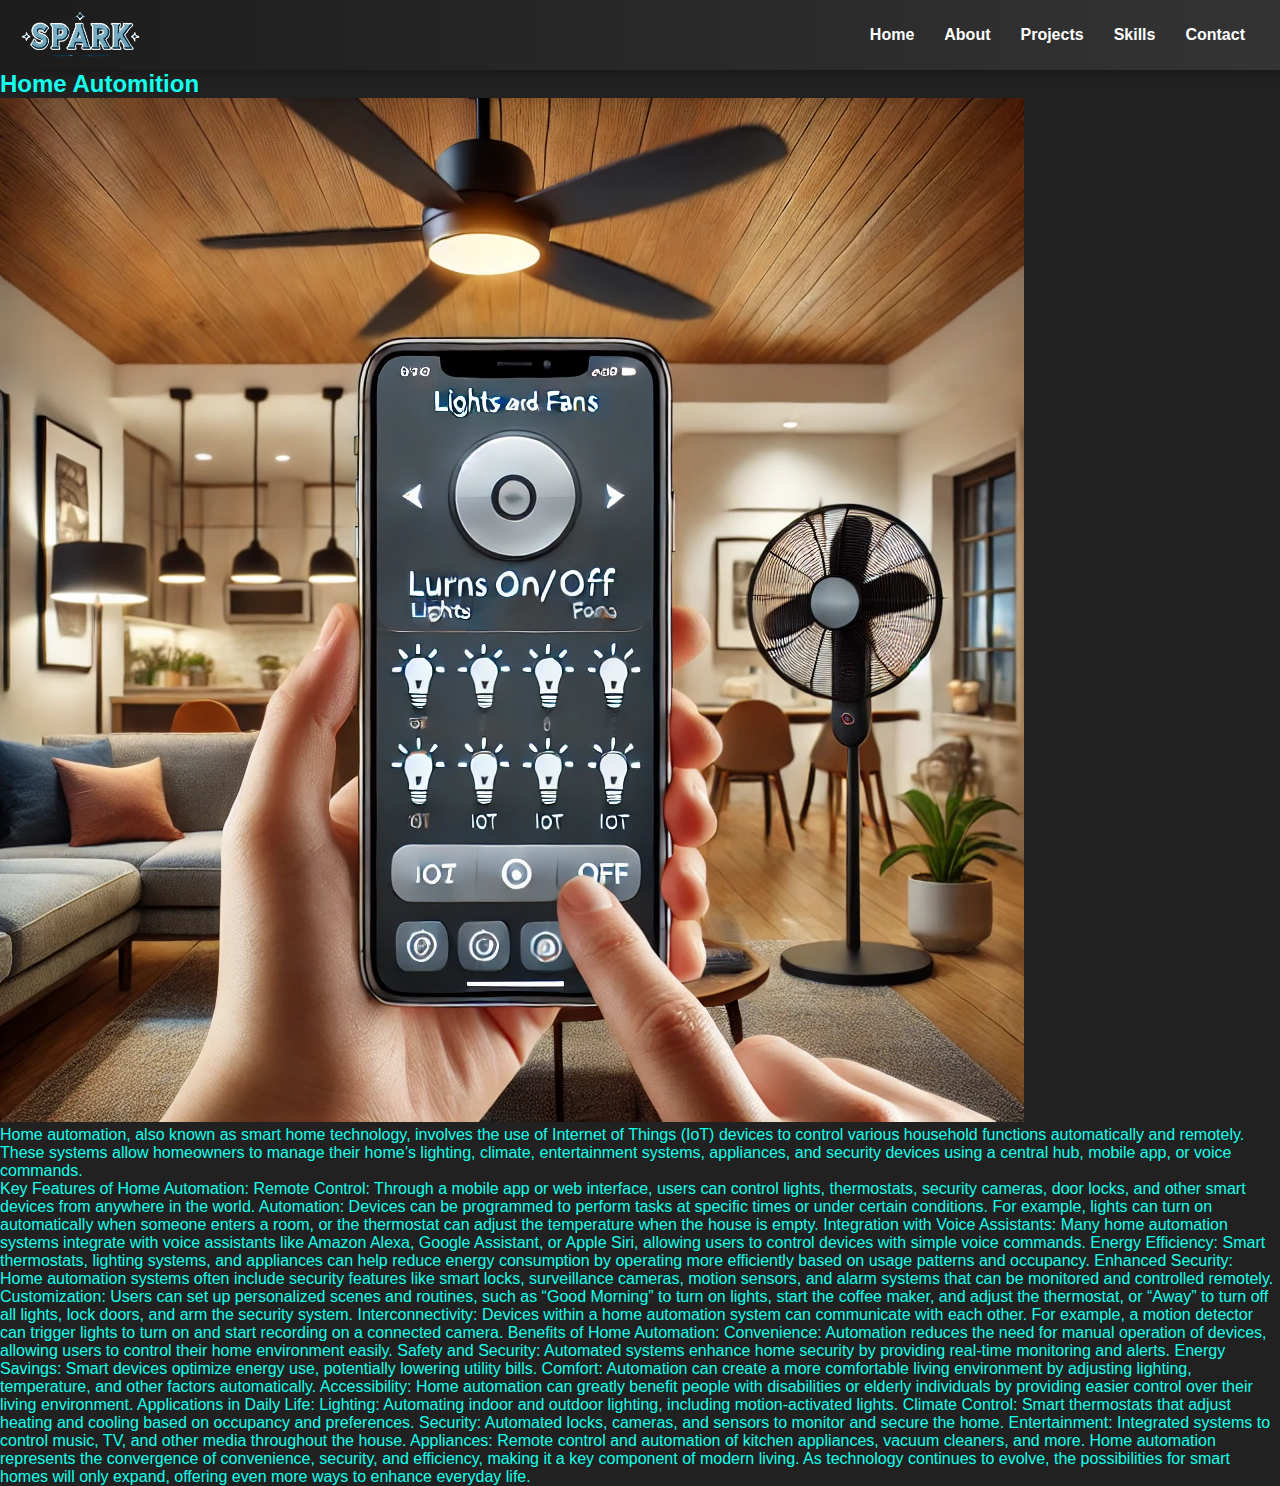
<file: project1.html>
<!DOCTYPE html>
<html lang="en">
<head>
    <meta charset="UTF-8">
    <meta name="viewport" content="width=device-width, initial-scale=1.0">
    <link rel="stylesheet" href="css/style.css">
    <title>Home Automition</title>
</head>
<body>
    <header>
        <img class="logo" src="assets/logo1.png" alt="P Vishnu">
        <nav>
            <ul class="nav-links">
                <li><a href="index.html#home">Home</a></li>
                <li><a href="index.html#about">About</a></li>
                <li><a href="index.html#projects">Projects</a></li>
                <li><a href="index.html#skills">Skills</a></li>
                <li><a href="index.html#contact">Contact</a></li>
            </ul>
        </nav>
    </header>

    <section id="project-details">
        <div class="project-content">
            <h2>Home Automition</h2>
            <img src="assets/project1.jpg" alt="Project 1 Image" class="project-detail-image">
            <p>Home automation, also known as smart home technology, involves the use of Internet of Things (IoT) devices to control various household functions automatically and remotely. These systems allow homeowners to manage their home’s lighting, climate, entertainment systems, appliances, and security devices using a central hub, mobile app, or voice commands.</p>
            <p>Key Features of Home Automation:
                Remote Control: Through a mobile app or web interface, users can control lights, thermostats, security cameras, door locks, and other smart devices from anywhere in the world.
                
                Automation: Devices can be programmed to perform tasks at specific times or under certain conditions. For example, lights can turn on automatically when someone enters a room, or the thermostat can adjust the temperature when the house is empty.
                
                Integration with Voice Assistants: Many home automation systems integrate with voice assistants like Amazon Alexa, Google Assistant, or Apple Siri, allowing users to control devices with simple voice commands.
                
                Energy Efficiency: Smart thermostats, lighting systems, and appliances can help reduce energy consumption by operating more efficiently based on usage patterns and occupancy.
                
                Enhanced Security: Home automation systems often include security features like smart locks, surveillance cameras, motion sensors, and alarm systems that can be monitored and controlled remotely.
                
                Customization: Users can set up personalized scenes and routines, such as “Good Morning” to turn on lights, start the coffee maker, and adjust the thermostat, or “Away” to turn off all lights, lock doors, and arm the security system.
                
                Interconnectivity: Devices within a home automation system can communicate with each other. For example, a motion detector can trigger lights to turn on and start recording on a connected camera.
                
                Benefits of Home Automation:
                Convenience: Automation reduces the need for manual operation of devices, allowing users to control their home environment easily.
                Safety and Security: Automated systems enhance home security by providing real-time monitoring and alerts.
                Energy Savings: Smart devices optimize energy use, potentially lowering utility bills.
                Comfort: Automation can create a more comfortable living environment by adjusting lighting, temperature, and other factors automatically.
                Accessibility: Home automation can greatly benefit people with disabilities or elderly individuals by providing easier control over their living environment.
                Applications in Daily Life:
                Lighting: Automating indoor and outdoor lighting, including motion-activated lights.
                Climate Control: Smart thermostats that adjust heating and cooling based on occupancy and preferences.
                Security: Automated locks, cameras, and sensors to monitor and secure the home.
                Entertainment: Integrated systems to control music, TV, and other media throughout the house.
                Appliances: Remote control and automation of kitchen appliances, vacuum cleaners, and more.
                Home automation represents the convergence of convenience, security, and efficiency, making it a key component of modern living. As technology continues to evolve, the possibilities for smart homes will only expand, offering even more ways to enhance everyday life.</p>
        </div>
    </section>

</body>
</html>
</file>
<file: css/style.css>
*{
    margin: 0;
    padding: 0;
    box-sizing: border-box;
}

body{
    font-family: 'Poppins', Arial, Helvetica, sans-serif;
    background-color: #212121;
    color: #14FFEC;
    overflow: -moz-scrollbars-none;
    -ms-overflow-style: none;
}
body::-webkit-scrollbar{
    width: 0px;
    background: transparent;
}
html{
    scroll-behavior: smooth;
}

header{
    background: linear-gradient(to right, #1c1c1c, #343434); 
    padding: 10px 20px;
    display: flex;
    align-items: center;
    justify-content: space-between;
    box-shadow: 0 2px 10px rgba(0, 0, 0, 0.3);
}
.logo{
    height: 50px;
    width: auto;
    margin: 0;
}


nav ul.nav-links{
    list-style: none;
    display: flex;
    justify-content: flex-end;
    margin-right: 0;
}

nav ul.nav-links li{
    margin: 0 15px;
}

nav ul.nav-links li a{
    color: #FFFFFF;
    text-decoration: none;
    font-weight: bold;
    transition: color 0.3s ease;
}

nav ul.nav-links li a:hover {
    color: #00ced1;
}

.video-bg{
    position: absolute;
    top: 0;
    left: 0;
    width: 100%;
    height: 100%;
    overflow: hidden;
    z-index: -1;
}
#bg-video{
    width: 100%;
    height: 100%;
    object-fit: cover;
    filter: blur(8px);
    opacity: 0.7;
}

.hero-overlay{
    position: absolute;
    top: 0;
    left: 0;
    width: 100%;
    height: 100%;
    background: rgba(0, 0, 0, 0.4);
    z-index: 0;
}

/* Home Section Background Video */
#home .video-bg {
    position: absolute;
    top: 0;
    left: 0;
    width: 100%;
    height: 100%;
    overflow: hidden;
    z-index: -1;
}

#home #bg-video {
    width: 100%;
    height: 100%;
    object-fit: cover;
    filter: blur(10px);
    opacity: 0.5;
}

.intro{
    position: relative;
    z-index: 1;
    text-align: center;
    padding: 100px 20px;
    color: #FFFFFF;
    background-color: rgba(0, 0, 0, 0.5);
    border-radius: 10px;
    box-shadow: 0 4px 20px rgba(0, 0, 0, 0.5);
    animation: fadeIn 2s ease-in-out;
}

.personal-photo{
    border-radius: 50%;
    width: 320px;
    height: 320px;
    object-fit: cover;
    object-position: top;
    margin-bottom: 20px;
    border:3px solid #00ced1;
    animation: fadIn 2s ease-in-out;
}

.cta-button {
    display: inline-block;
    margin-top: 20px;
    padding: 20px;
    font-size: 1.2rem;
    color: #FFFFFF;
    background-color: #00ced1;
    border: none;
    border-radius: 5px;
    text-decoration: none;
    transition: background-color 0.3s ease;
    margin-right: 10px; /* Add space between the buttons */
}

.cta-button:hover {
    background-color: #14FFEC;
}

.resume-button {
    background-color: #ff6347; /* Different color for resume button */
}

.resume-button:hover {
    background-color: #ff4500; /* Darker shade on hover */
}


@keyframes fadeIn{
    from{
        opacity: 0;
        transform: translateY(20px);
    }
    to{
        opacity: 1;
        transform: translateY(0);
    }
}

/* About Section */
.about-section {
    padding: 100px 20px;
    background: linear-gradient(135deg, #1c1c1c 30%, #333333 100%);
    color: #ffffff;
    position: relative;
    z-index: 1;
    overflow: hidden;
}

.about-section::before {
    content: '';
    position: absolute;
    top: 0;
    left: 0;
    width: 100%;
    height: 100%;
    background: url('path-to-pattern.png'); /* Add your own pattern image */
    opacity: 0.1;
    z-index: -1;
}

.about-container {
    display: flex;
    align-items: center;
    max-width: 1200px;
    margin: 0 auto;
    text-align: left;
    flex-wrap: wrap;
    background-color: rgba(255, 255, 255, 0.1);
    border-radius: 15px;
    box-shadow: 0px 10px 30px rgba(0, 0, 0, 0.5);
    overflow: hidden;
    padding: 40px;
}

.about-photo {
    flex: 1;
    text-align: right;
    padding-left: 30px;
}

.about-photo img {
    border-radius: 15px;
    width: 250px;
    height: auto;
    box-shadow: 0px 5px 15px rgba(0, 0, 0, 0.5);
    border: 3px solid rgba(255, 255, 255, 0.3);
    transition: transform 0.3s ease-in-out, box-shadow 0.3s ease-in-out;
}

.about-photo img:hover {
    transform: scale(1.05);
    box-shadow: 0px 10px 30px rgba(0, 0, 0, 0.5);
}

.about-content {
    flex: 2;
    padding: 40px;
    position: relative;
}

.about-content h2 {
    font-size: 3rem;
    margin-bottom: 20px;
    color: #00ced1;
    position: relative;
    font-family: 'Poppins', sans-serif; /* Add a custom font */
    text-transform: uppercase;
    letter-spacing: 2px;
}

.about-content p {
    font-size: 1.2rem;
    line-height: 1.8;
    margin-bottom: 20px;
    color: #e0e0e0;
    text-shadow: 1px 1px 2px rgba(0, 0, 0, 0.5);
}

.about-content ul {
    list-style: none;
    padding: 0;
}

.about-content ul li {
    padding-left: 1.5rem;
    position: relative;
    margin-bottom: 10px;
}

.about-content ul li::before {
    content: '✓'; /* Customize with your preferred icon */
    position: absolute;
    left: 0;
    color: #00ced1;
    font-size: 1.5rem;
    line-height: 1;
}

@media (max-width: 768px) {
    .about-container {
        flex-direction: column;
        text-align: center;
    }
    .about-photo {
        text-align: center;
        padding-left: 0;
    }
    .about-photo img {
        margin: 0 auto;
        width: 200px;
    }
    .about-content {
        padding: 20px;
    }
}
.projects-section {
    padding: 100px 20px;
    background: linear-gradient(135deg, #1c1c1c 30%, #343434 100%);
    color: #ffffff;
    text-align: center;
    position: relative;
    z-index: 1;
    box-shadow: 0 10px 20px rgba(0, 0, 0, 0.4);
    border-radius: 15px;
}

.projects-section h2 {
    font-size: 3.5rem;
    margin-bottom: 50px;
    color: #00ced1;
    text-transform: uppercase;
    letter-spacing: 3px;
    text-shadow: 0px 4px 6px rgba(0, 0, 0, 0.5);
}
.projects-grid {
    display: flex;
    justify-content: space-around;
    gap: 30px;
    flex-wrap: wrap;
    max-width: 1400px;
    margin: 0 auto;
}

.project-container {
    position: relative;
    width: 380px; /* Increased size */
    height: 240px; /* Increased size */
    background-size: cover;
    background-position: center;
    border-radius: 15px;
    overflow: hidden;
    box-shadow: 0px 5px 15px rgba(0, 0, 0, 0.4);
    transition: transform 0.4s ease, box-shadow 0.4s ease;
}

.project-container:hover {
    transform: scale(1.05);
    box-shadow: 0px 15px 25px rgba(0, 0, 0, 0.6);
}

.project-image {
    width: 100%;
    height: 100%;
    object-fit: cover;
    border-radius: 15px;
    filter: brightness(85%);
    transition: filter 0.4s ease;
}

.project-container:hover .project-image {
    filter: brightness(100%);
}

.project-title {
    position: absolute;
    bottom: 15px;
    left: 15px;
    right: 15px;
    padding: 10px;
    color: #ffffff;
    font-size: 1.6rem;
    background-color: rgba(0, 0, 0, 0.6); /* Slightly transparent background */
    border-radius: 10px;
    text-align: center;
    text-transform: uppercase;
    text-shadow: 2px 2px 5px rgba(0, 0, 0, 0.5);
    box-shadow: 0px 4px 10px rgba(0, 0, 0, 0.3);
}

.project-title:hover {
    background-color: rgba(0, 0, 0, 0.8);
}

.project-link {
    text-decoration: none;
}

.project-link:hover .project-container {
    transform: scale(1.05);
    box-shadow: 0px 15px 25px rgba(0, 0, 0, 0.6);
}

/* Skills Section */
.skills-section {
    padding: 100px 20px;
    background: linear-gradient(135deg, #1c1c1c 30%, #333333 100%);
    color: #ffffff;
    text-align: center;
    position: relative;
    z-index: 1;
    box-shadow: 0 10px 20px rgba(0, 0, 0, 0.4);
    border-radius: 15px;
}

.skills-section h2 {
    font-size: 3.5rem;
    margin-bottom: 50px;
    color: #00ced1;
    text-transform: uppercase;
    letter-spacing: 3px;
    text-shadow: 0px 4px 6px rgba(0, 0, 0, 0.5);
}

.skills-container {
    display: flex;
    flex-wrap: wrap;
    justify-content: space-around;
    gap: 20px;
    max-width: 1200px;
    margin: 0 auto;
}

.skill {
    flex-basis: 45%;
    margin-bottom: 20px;
    text-align: left;
    padding: 20px;
    background-color: rgba(255, 255, 255, 0.1);
    border-radius: 10px;
    box-shadow: 0px 5px 15px rgba(0, 0, 0, 0.4);
    position: relative;
    overflow: hidden;
    transition: transform 0.3s ease, box-shadow 0.3s ease;
}

.skill:hover {
    transform: scale(1.05);
    box-shadow: 0px 10px 20px rgba(0, 0, 0, 0.5);
}

.skill-name {
    font-size: 1.8rem;
    color: #ffffff;
    text-shadow: 2px 2px 4px rgba(0, 0, 0, 0.5);
    margin-bottom: 10px;
    display: block;
    transition: color 0.3s ease;
}

.progress-bar {
    position: relative;
    width: 100%;
    height: 25px;
    background-color: rgba(255, 255, 255, 0.2);
    border-radius: 15px;
    overflow: hidden;
    margin-top: 10px;
    box-shadow: inset 0 0 5px rgba(0, 0, 0, 0.5);
}

.progress {
    height: 100%;
    background: linear-gradient(90deg, #00ced1, #14FFEC);
    border-radius: 15px;
    box-shadow: 0px 3px 5px rgba(0, 0, 0, 0.3);
    transition: width 0.5s ease-in-out, background 0.5s ease-in-out;
    display: flex;
    align-items: center;
    justify-content: flex-end;
}

.progress-percent {
    margin-right: 10px;
    font-size: 1rem;
    font-weight: bold;
    color: #ffffff;
    text-shadow: 1px 1px 2px rgba(0, 0, 0, 0.5);
}

.skill:hover .progress {
    background: linear-gradient(90deg, #14FFEC, #00ced1);
    box-shadow: 0px 5px 15px rgba(0, 0, 0, 0.5);
}

.skill:hover .skill-name {
    color: #00ced1;
}

@media (max-width: 768px) {
    .skills-container {
        flex-direction: column;
        align-items: center;
    }
    .skill {
        width: 100%;
    }
}
.contact-section {
    padding: 100px 20px;
    background-color: #1c1c1c;
    color: #ffffff;
    text-align: center;
    position: relative;
    z-index: 1;
    border-radius: 15px;
    box-shadow: 0 10px 20px rgba(0, 0, 0, 0.4);
    margin-bottom: 50px;
}

.contact-section h2 {
    font-size: 3.5rem;
    margin-bottom: 50px;
    color: #00ced1;
    text-transform: uppercase;
    letter-spacing: 3px;
    text-shadow: 0px 4px 6px rgba(0, 0, 0, 0.5);
}

.contact-container {
    display: flex;
    justify-content: space-around;
    flex-wrap: wrap;
    max-width: 1200px;
    margin: 0 auto;
    gap: 20px;
}

form {
    flex-basis: 45%;
    padding: 30px;
    background-color: rgba(255, 255, 255, 0.1);
    border-radius: 10px;
    box-shadow: 0px 5px 15px rgba(0, 0, 0, 0.4);
    backdrop-filter: blur(10px);
}

.form-group {
    margin-bottom: 20px;
}

.form-group input,
.form-group textarea {
    width: 100%;
    padding: 15px;
    font-size: 1rem;
    border-radius: 5px;
    border: none;
    background-color: #333;
    color: #ffffff;
    box-shadow: inset 0 0 5px rgba(0, 0, 0, 0.5);
    transition: all 0.3s ease;
}

.form-group input:focus,
.form-group textarea:focus {
    background-color: #444;
    box-shadow: 0px 0px 10px #00ced1;
}

.cta-button {
    padding: 15px 30px;
    font-size: 1.2rem;
    color: #ffffff;
    background-color: #00ced1;
    border: none;
    border-radius: 5px;
    text-decoration: none;
    transition: background-color 0.3s ease;
    cursor: pointer;
    box-shadow: 0px 4px 10px rgba(0, 0, 0, 0.4);
}

.cta-button:hover {
    background-color: #14FFEC;
}

.contact-info {
    flex-basis: 45%;
    padding: 30px;
    background-color: rgba(255, 255, 255, 0.1);
    border-radius: 10px;
    box-shadow: 0px 5px 15px rgba(0, 0, 0, 0.4);
    backdrop-filter: blur(10px);
    text-align: left;
}

.contact-info p {
    margin: 15px 0;
    font-size: 1.2rem;
    color: #ffffff;
}

.contact-info strong {
    color: #00ced1;
}

.social-links a {
    margin-right: 15px;
    color: #00ced1;
    text-decoration: none;
    font-size: 1.2rem;
}

.social-links a:hover {
    color: #14FFEC;
}

@media (max-width: 768px) {
    .contact-container {
        flex-direction: column;
        align-items: center;
    }
    form, .contact-info {
        width: 100%;
        margin-bottom: 20px;
    }
}
</file>
